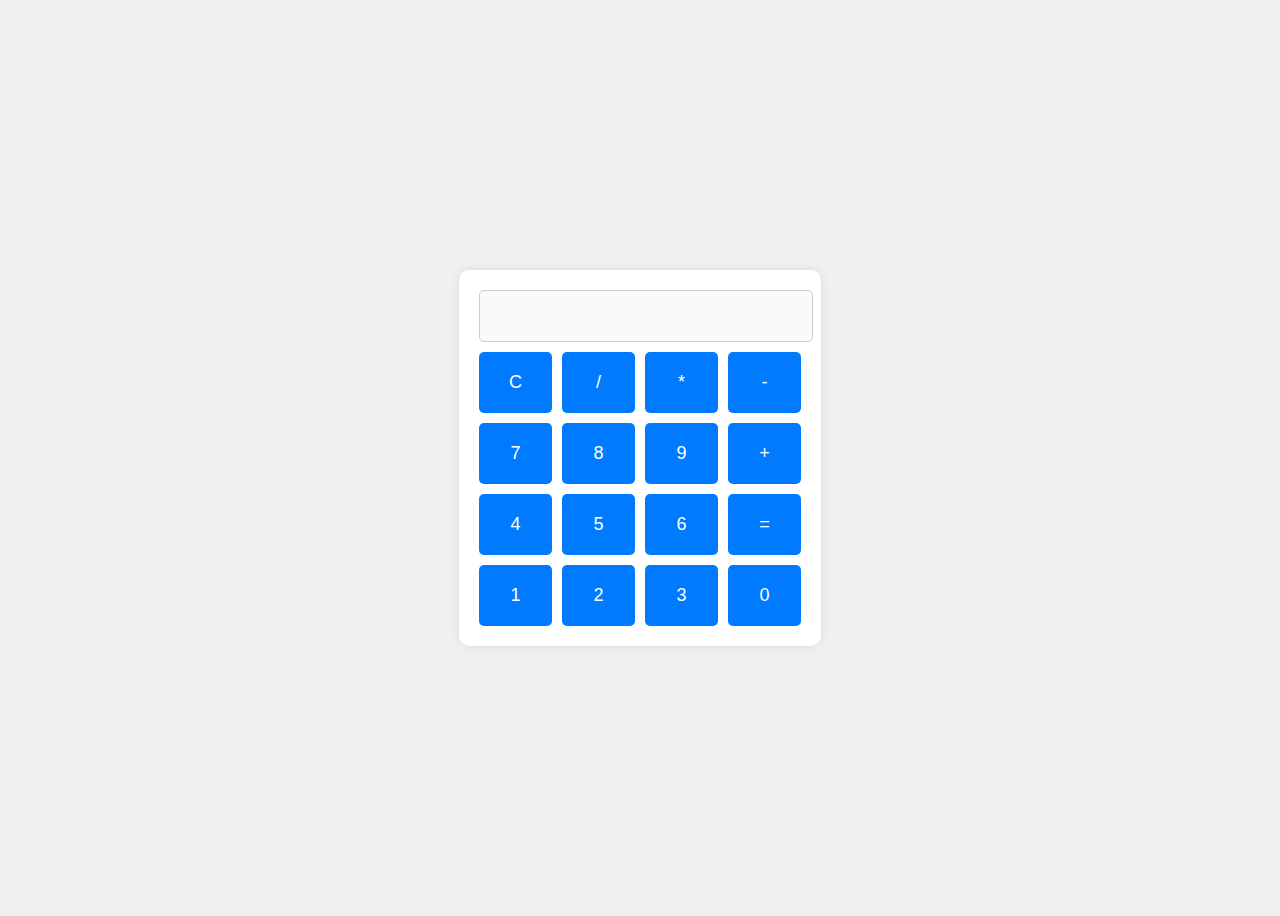
<file: calculator/index.html>
<!DOCTYPE html>
<html lang="en">
<head>
    <meta charset="UTF-8">
    <meta name="viewport" content="width=device-width, initial-scale=1.0">
    <title>Simple Calculator</title>
    <link rel="stylesheet" href="styles.css">
</head>
<body>
    <div class="calculator">
        <input type="text" id="display" disabled>
        <div class="buttons">
            <button onclick="clearDisplay()">C</button>
            <button onclick="appendToDisplay('/')">/</button>
            <button onclick="appendToDisplay('*')">*</button>
            <button onclick="appendToDisplay('-')">-</button>
            <button onclick="appendToDisplay('7')">7</button>
            <button onclick="appendToDisplay('8')">8</button>
            <button onclick="appendToDisplay('9')">9</button>
            <button onclick="appendToDisplay('+')">+</button>
            <button onclick="appendToDisplay('4')">4</button>
            <button onclick="appendToDisplay('5')">5</button>
            <button onclick="appendToDisplay('6')">6</button>
            <button onclick="calculateResult()">=</button>
            <button onclick="appendToDisplay('1')">1</button>
            <button onclick="appendToDisplay('2')">2</button>
            <button onclick="appendToDisplay('3')">3</button>
            <button onclick="appendToDisplay('0')">0</button>
        </div>
    </div>
    <script src="script.js"></script>
</body>
</html>
</file>
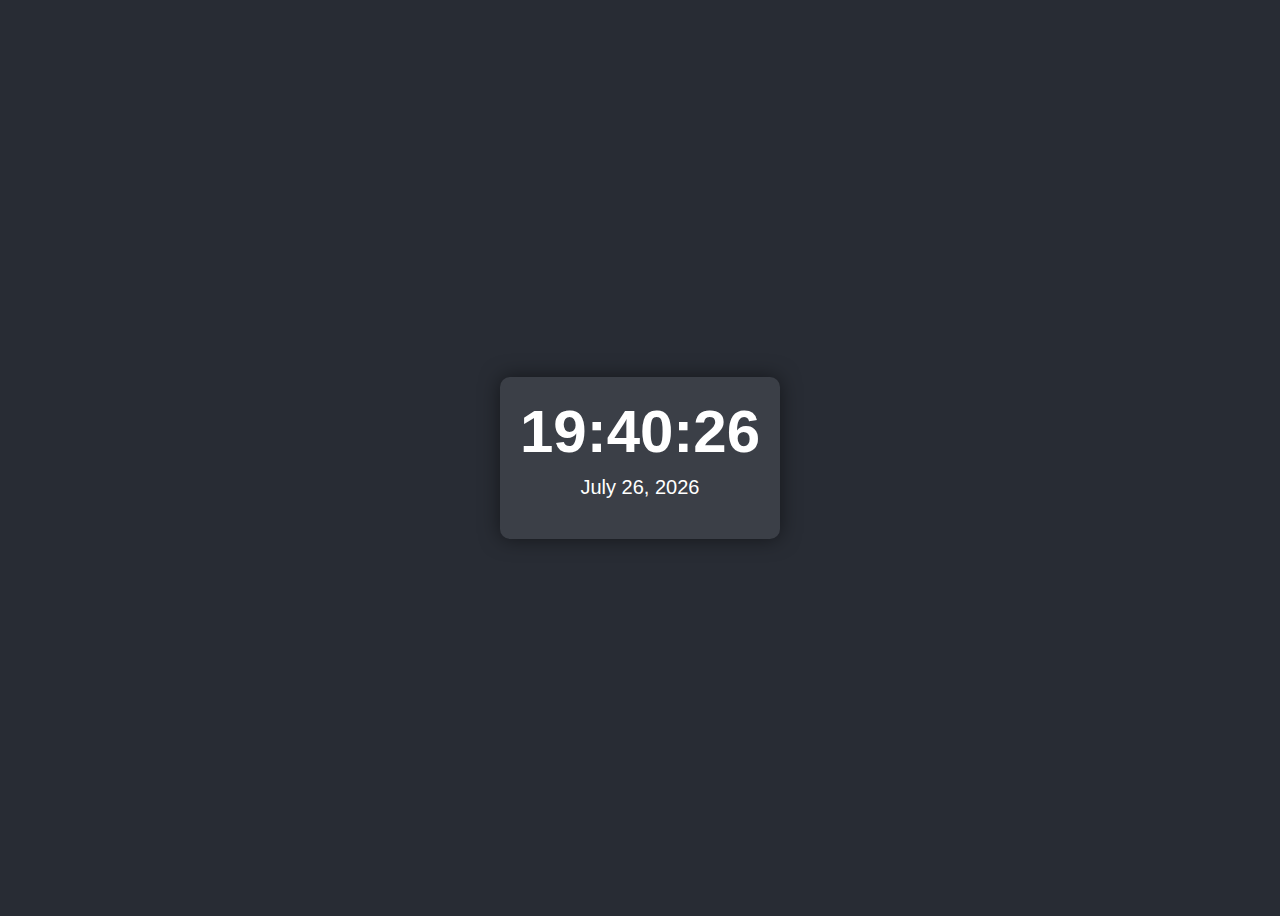
<file: clock/index.html>
<!DOCTYPE html>
<html lang="en">
<head>
    <meta charset="UTF-8">
    <meta name="viewport" content="width=device-width, initial-scale=1.0">
    <title>Digital Clock</title>
    <link rel="stylesheet" href="styles.css">
</head>
<body>
    <div class="clock" id="clock">
        <h1 id="time"></h1>
        <p id="date"></p>
    </div>
    <script src="script.js"></script>
</body>
</html>
</file>
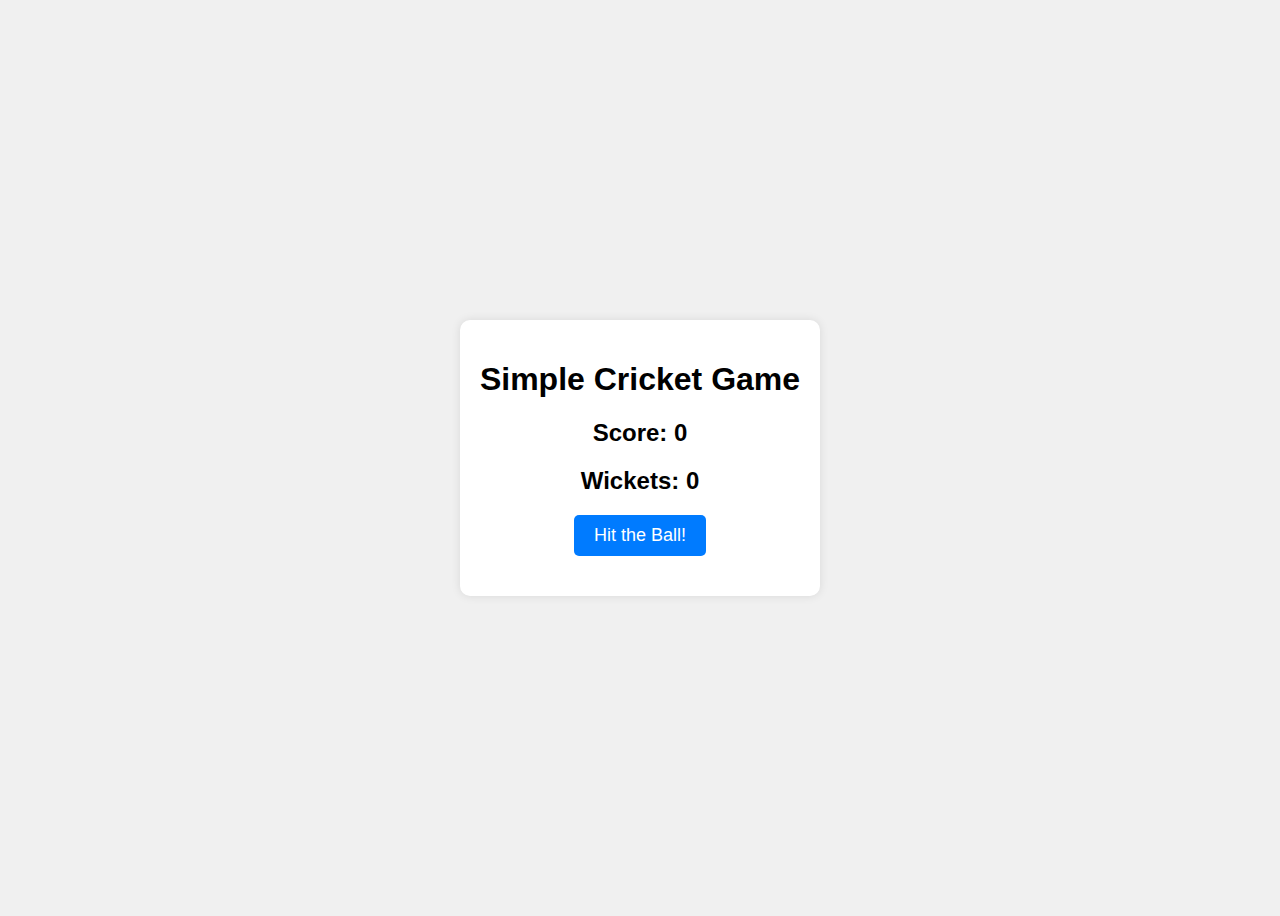
<file: cricket game/index.html>
<!DOCTYPE html>
<html lang="en">
<head>
    <meta charset="UTF-8">
    <meta name="viewport" content="width=device-width, initial-scale=1.0">
    <title>Simple Cricket Game</title>
    <link rel="stylesheet" href="styles.css">
</head>
<body>
    <div class="game-container">
        <h1>Simple Cricket Game</h1>
        <div id="scoreboard">
            <h2>Score: <span id="score">0</span></h2>
            <h2>Wickets: <span id="wickets">0</span></h2>
        </div>
        <button id="hitButton">Hit the Ball!</button>
        <p id="message"></p>
    </div>
    <script src="script.js"></script>
</body>
</html>
</file>
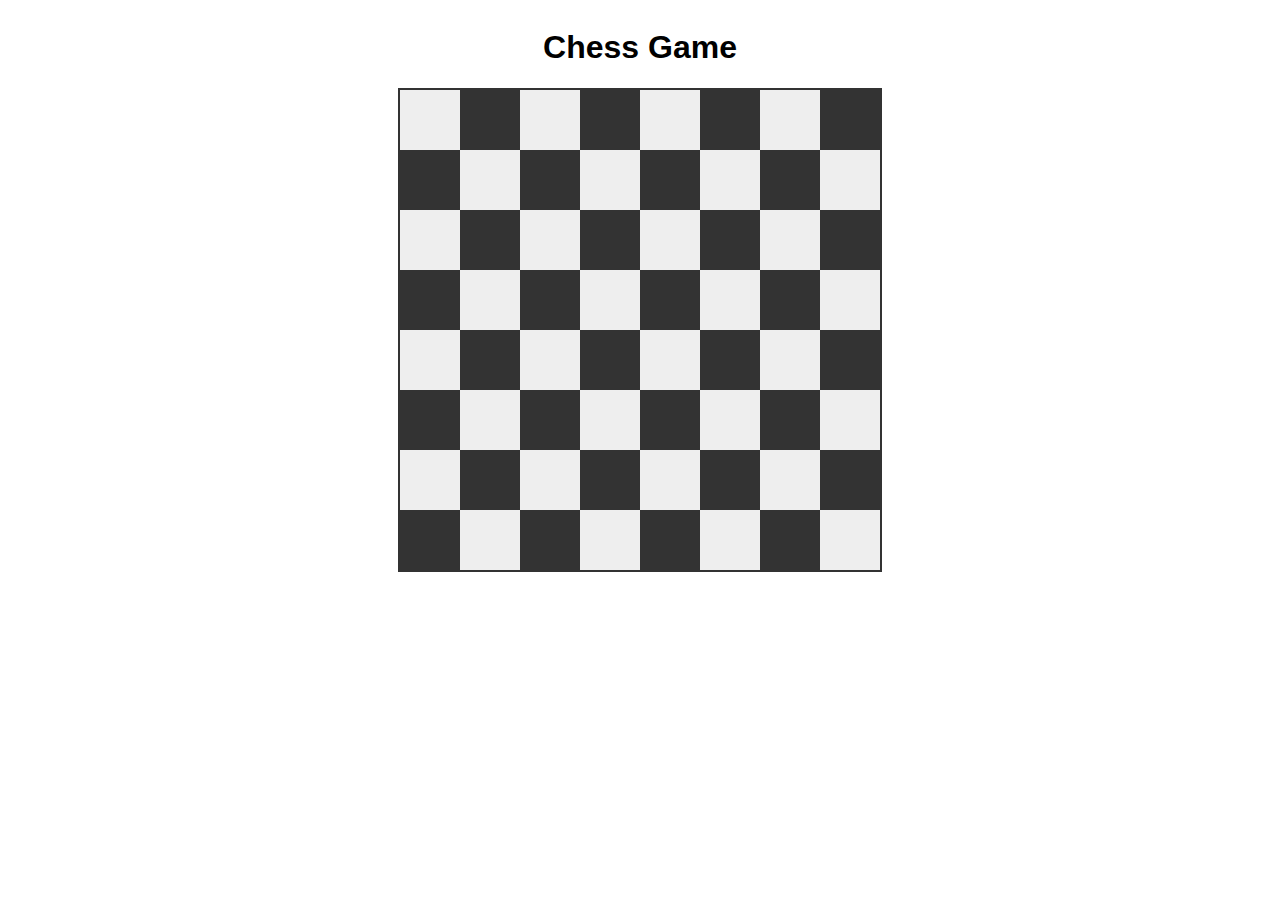
<file: game/index.html>
<!DOCTYPE html>
<html lang="en">
<head>
    <meta charset="UTF-8">
    <meta name="viewport" content="width=device-width, initial-scale=1.0">
    <title>Chess Game</title>
    <link rel="stylesheet" href="styles.css">
</head>
<body>
    <h1>Chess Game</h1>
    <div id="chessboard"></div>
    <script src="script.js"></script>
</body>
</html>
</file>
<file: calculator/styles.css>
body {
    display: flex;
    justify-content: center;
    align-items: center;
    height: 100vh;
    background-color: #f0f0f0;
    font-family: Arial, sans-serif;
}

.calculator {
    background-color: #fff;
    padding: 20px;
    border-radius: 10px;
    box-shadow: 0 0 10px rgba(0, 0, 0, 0.1);
}

#display {
    width: 100%;
    height: 40px;
    font-size: 24px;
    text-align: right;
    margin-bottom: 10px;
    padding: 5px;
    border: 1px solid #ccc;
    border-radius: 5px;
}

.buttons {
    display: grid;
    grid-template-columns: repeat(4, 1fr);
    gap: 10px;
}

button {
    padding: 20px;
    font-size: 18px;
    border: none;
    border-radius: 5px;
    background-color: #007bff;
    color: white;
    cursor: pointer;
    transition: background-color 0.3s;
}

button:hover {
    background-color: #0056b3;
}
</file>
<file: clock/styles.css>
body {
    display: flex;
    justify-content: center;
    align-items: center;
    height: 100vh;
    background-color: #282c34;
    color: white;
    font-family: 'Arial', sans-serif;
}

.clock {
    text-align: center;
    background-color: #3b3f47;
    padding: 20px;
    border-radius: 10px;
    box-shadow: 0 0 20px rgba(0, 0, 0, 0.5);
}

#time {
    font-size: 60px;
    margin: 0;
}

#date {
    font-size: 20px;
    margin-top: 10px;
}
</file>
<file: cricket game/styles.css>
body {
    display: flex;
    justify-content: center;
    align-items: center;
    height: 100vh;
    background-color: #f0f0f0;
    font-family: 'Arial', sans-serif;
}

.game-container {
    text-align: center;
    background-color: #fff;
    padding: 20px;
    border-radius: 10px;
    box-shadow: 0 0 10px rgba(0, 0, 0, 0.1);
}

#scoreboard {
    margin-bottom: 20px;
}

button {
    padding: 10px 20px;
    font-size: 18px;
    border: none;
    border-radius: 5px;
    background-color: #007bff;
    color: white;
    cursor: pointer;
    transition: background-color 0.3s;
}

button:hover {
    background-color: #0056b3;
}

#message {
    margin-top: 20px;
    font-size: 20px;
    color: #333;
}
</file>
<file: game/styles.css>
body {
    display: flex;
    flex-direction: column;
    align-items: center;
    font-family: Arial, sans-serif;
}

#chessboard {
    display: grid;
    grid-template-columns: repeat(8, 60px);
    grid-template-rows: repeat(8, 60px);
    border: 2px solid #333;
}

.square {
    width: 60px;
    height: 60px;
}

.white {
    background-color: #eee;
}

.black {
    background-color: #333;
}

.piece {
    width: 100%;
    height: 100%;
    background-size: cover;
    cursor: pointer;
}
</file>
